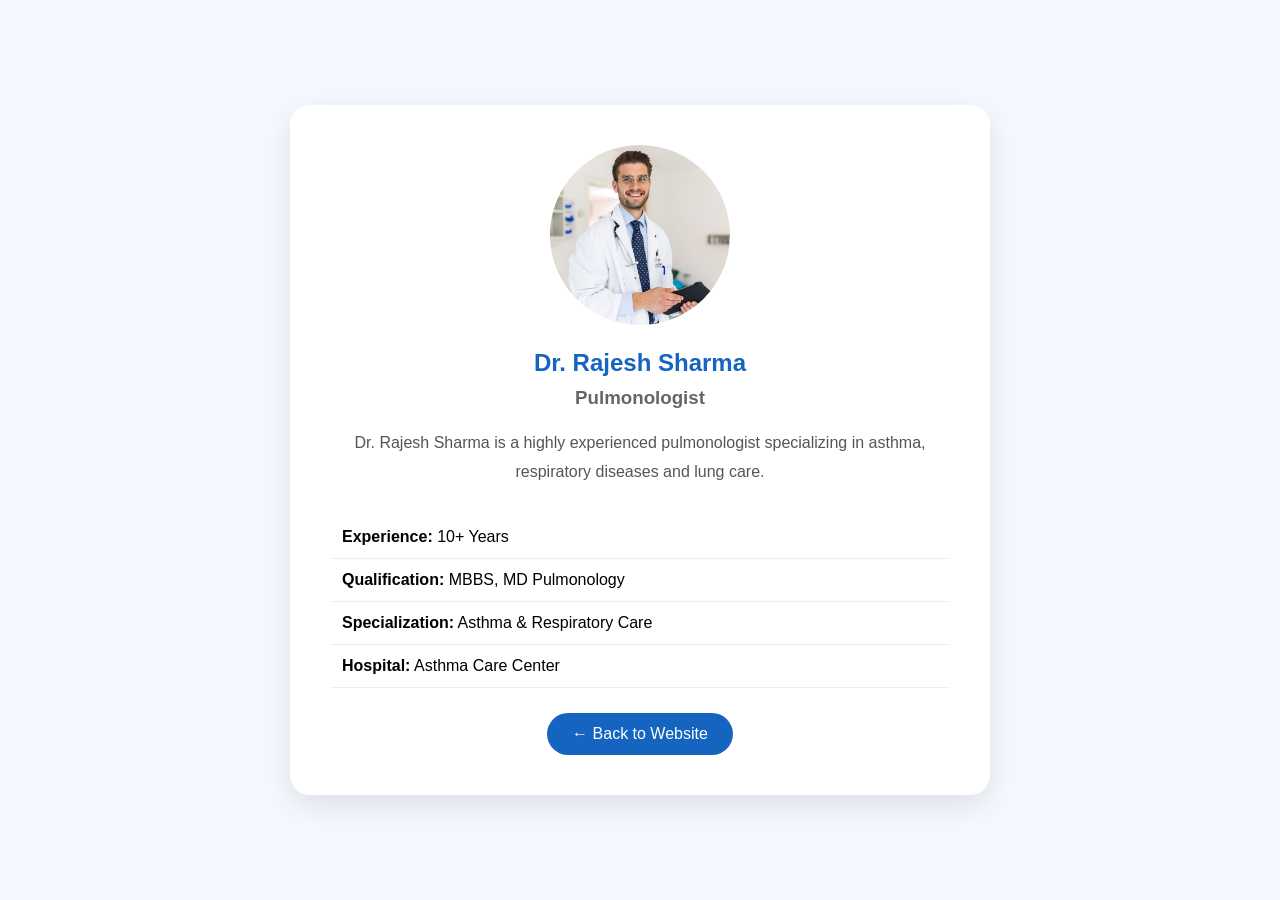
<file: doctor1.html>
<!DOCTYPE html>
<html lang="en">
<head>
<meta charset="UTF-8">
<meta name="viewport" content="width=device-width, initial-scale=1.0">

<title>Dr. Rajesh Sharma</title>

<link rel="stylesheet" href="doctor.css">
</head>

<body>

<section class="doctor-profile">

    <div class="profile-card">

        <img src="doctor1.avif" alt="Doctor">

        <h1>Dr. Rajesh Sharma</h1>

        <h3>Pulmonologist</h3>

        <p>
            Dr. Rajesh Sharma is a highly experienced pulmonologist
            specializing in asthma, respiratory diseases and lung care.
        </p>

        <div class="details">

            <div>
                <strong>Experience:</strong>
                10+ Years
            </div>

            <div>
                <strong>Qualification:</strong>
                MBBS, MD Pulmonology
            </div>

            <div>
                <strong>Specialization:</strong>
                Asthma & Respiratory Care
            </div>

            <div>
                <strong>Hospital:</strong>
                Asthma Care Center
            </div>

        </div>

        <a href="index.html" class="back-btn">
            ← Back to Website
        </a>

    </div>

</section>

</body>
</html>
</file>
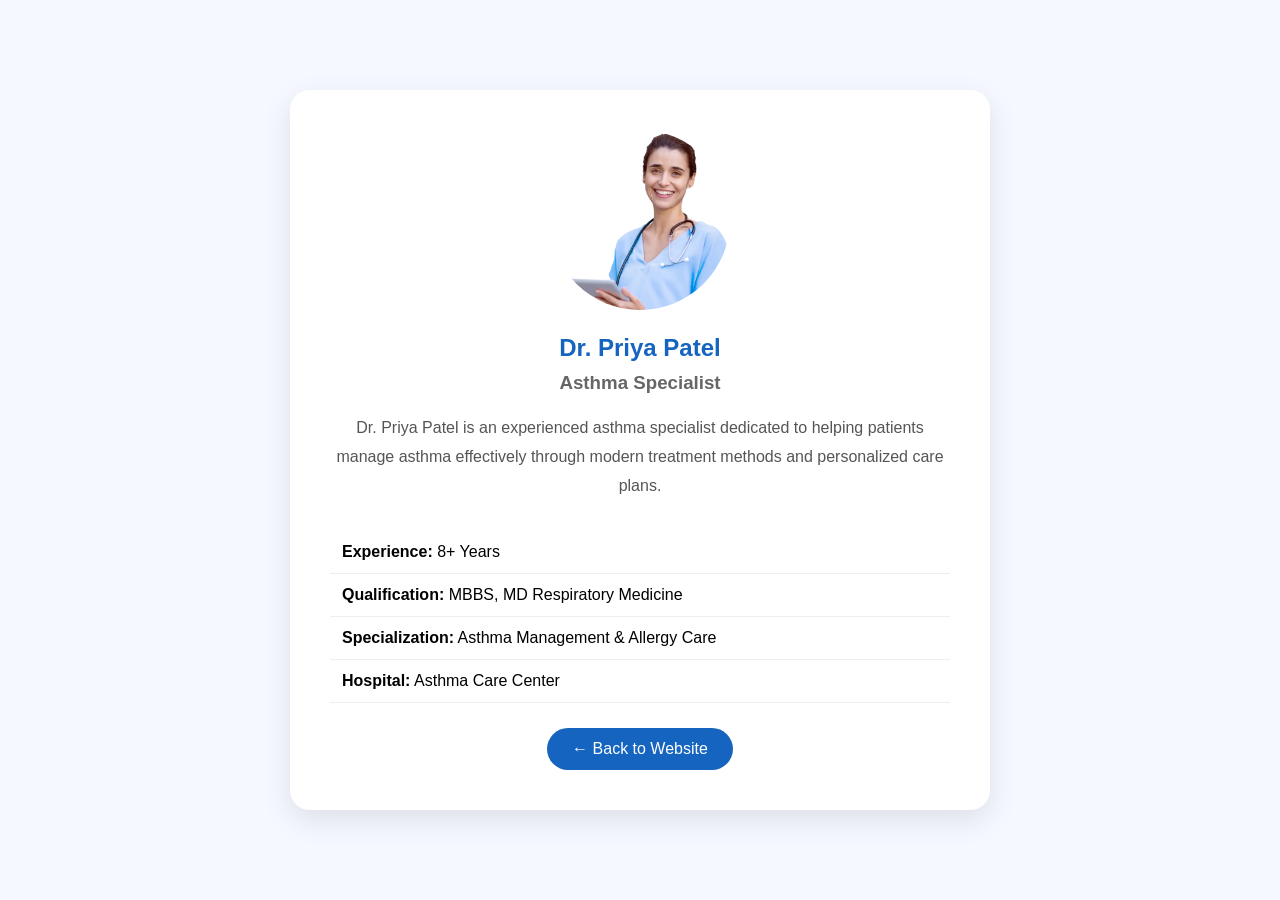
<file: doctor2.html>
<!DOCTYPE html>
<html lang="en">
<head>
<meta charset="UTF-8">
<meta name="viewport" content="width=device-width, initial-scale=1.0">

<title>Dr. Priya Patel</title>

<link rel="stylesheet" href="doctor.css">
</head>

<body>

<section class="doctor-profile">

    <div class="profile-card">

        <img src="doctor2.webp" alt="Doctor">

        <h1>Dr. Priya Patel</h1>

        <h3>Asthma Specialist</h3>

        <p>
            Dr. Priya Patel is an experienced asthma specialist dedicated to
    helping patients manage asthma effectively through modern treatment
    methods and personalized care plans.
        </p>

        <div class="details">

            <div>
                <strong>Experience:</strong>
                 8+ Years
            </div>

            <div>
                <strong>Qualification:</strong>
               MBBS, MD Respiratory Medicine
            </div>

            <div>
                <strong>Specialization:</strong>
                 Asthma Management & Allergy Care
            </div>

            <div>
                <strong>Hospital:</strong>
                 Asthma Care Center
            </div>

        </div>

        <a href="index.html" class="back-btn">
            ← Back to Website
        </a>

    </div>

</section>

</body>
</html>
</file>
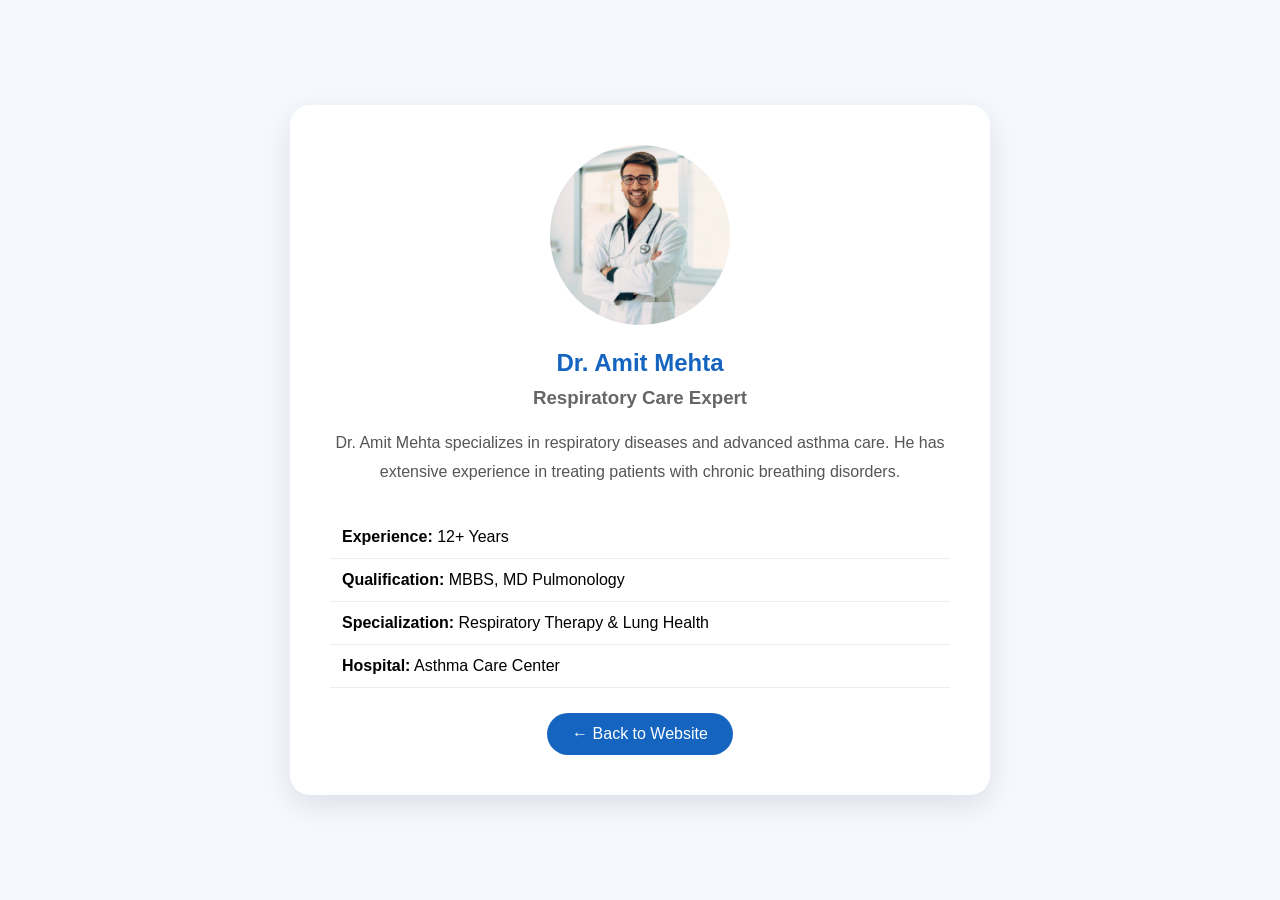
<file: doctor3.html>
<!DOCTYPE html>
<html lang="en">
<head>
<meta charset="UTF-8">
<meta name="viewport" content="width=device-width, initial-scale=1.0">

<title>Dr. Amit Mehta</title>

<link rel="stylesheet" href="doctor.css">
</head>

<body>

<section class="doctor-profile">

    <div class="profile-card">

        <img src="doctor3.jpg" alt="Doctor">

        <h1>Dr. Amit Mehta</h1>

        <h3>Respiratory Care Expert</h3>

        <p>
           Dr. Amit Mehta specializes in respiratory diseases and advanced
    asthma care. He has extensive experience in treating patients
    with chronic breathing disorders.
        </p>

        <div class="details">

            <div>
                <strong>Experience:</strong>
                12+ Years   
            </div>

            <div>
                <strong>Qualification:</strong>
                 MBBS, MD Pulmonology
            </div>

            <div>
                <strong>Specialization:</strong>
                Respiratory Therapy & Lung Health
            </div>

            <div>
                <strong>Hospital:</strong>
                Asthma Care Center
            </div>

        </div>

        <a href="index.html" class="back-btn">
            ← Back to Website
        </a>

    </div>

</section>

</body>
</html>
</file>
<file: doctor.css>
*{
    margin:0;
    padding:0;
    box-sizing:border-box;
}

body{
    font-family:Arial, sans-serif;
    background:#f5f9ff;
}

.doctor-profile{
    min-height:100vh;
    display:flex;
    justify-content:center;
    align-items:center;
    padding:50px 20px;
}

.profile-card{
    max-width:700px;
    background:white;
    text-align:center;
    padding:40px;
    border-radius:20px;
    box-shadow:0 10px 30px rgba(0,0,0,0.1);
}

.profile-card img{
    width:180px;
    height:180px;
    border-radius:50%;
    object-fit:cover;
    margin-bottom:20px;
}

.profile-card h1{
    color:#1565c0;
}

.profile-card h3{
    margin:10px 0 20px;
    color:#666;
}

.profile-card p{
    line-height:1.8;
    color:#555;
}

.details{
    margin-top:30px;
    text-align:left;
}

.details div{
    padding:12px;
    border-bottom:1px solid #eee;
}

.back-btn{
    display:inline-block;
    margin-top:25px;
    padding:12px 25px;
    background:#1565c0;
    color:white;
    text-decoration:none;
    border-radius:30px;
}

@media(max-width:768px){

    .doctor-container{
        grid-template-columns:1fr;
    }

}
</file>
